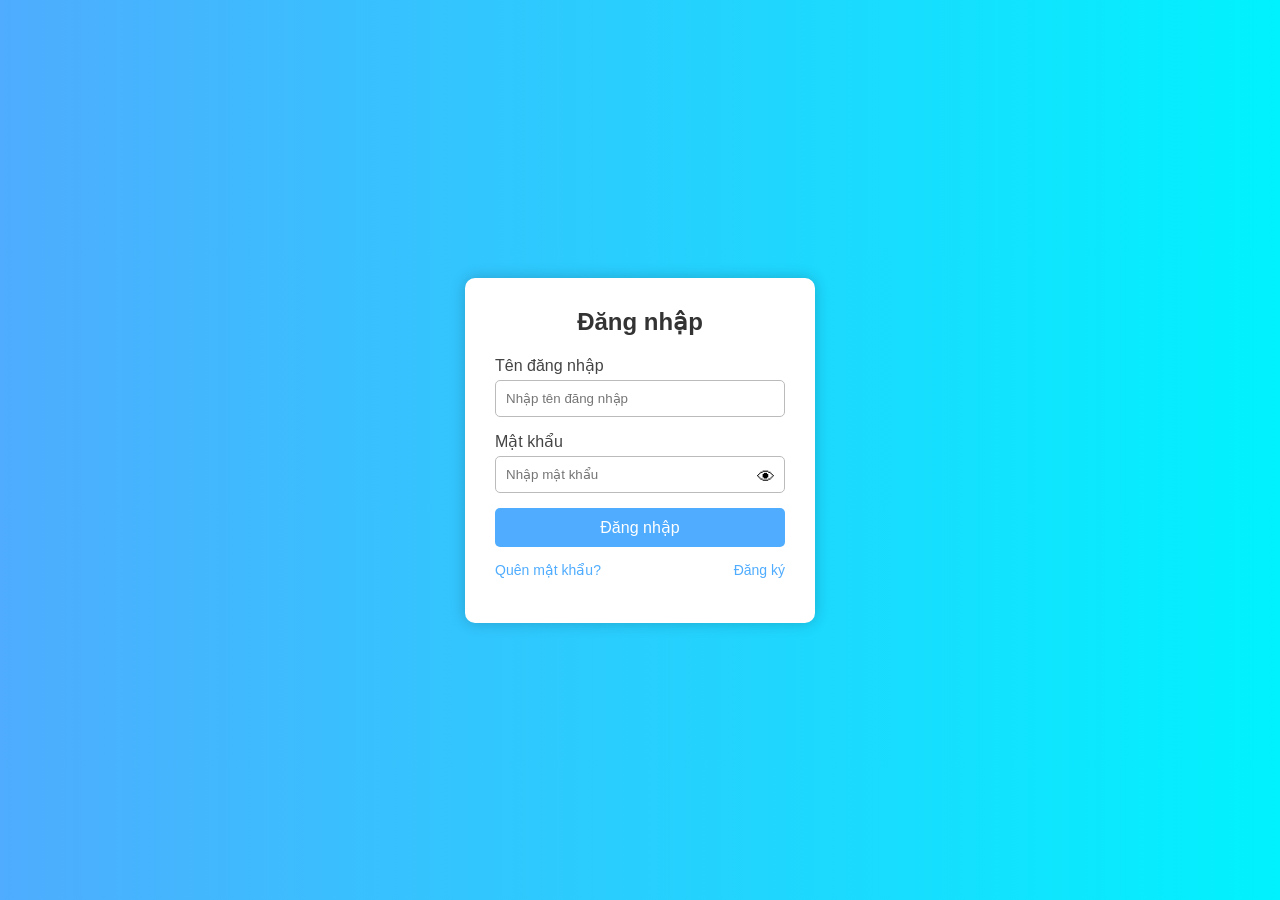
<file: index.html>
<!DOCTYPE html>
<html lang="vi">
<head>
  <meta charset="UTF-8" />
  <meta name="viewport" content="width=device-width, initial-scale=1.0" />
  <title>Quản lý bánh ngọt</title>
  <link rel="stylesheet" href="style.css" />
</head>
<body>
  <div id="falling"></div>
  <div class="topbar">
    <div class="top-inner">
      <div class="brand">
        <div class="logo">🍰</div>
        <h1>Quản Lý Bánh Ngọt</h1>
      </div>
      <div class="actions">
        <input type="text" id="search" placeholder="Tìm kiếm bánh...">
        <select id="categoryFilter"></select>
        <select id="perPage">
          <option value="6">6 / trang</option>
          <option value="12" selected>12 / trang</option>
          <option value="24">24 / trang</option>
        </select>
        <button class="btn ghost" id="btnMyCakes">Bánh của tôi 🍩</button>
        <button class="btn primary" id="btnNew">+ Thêm bánh</button>
        <button class="btn ghost" id="btnLogout">Đăng xuất</button>
      </div>
    </div>
  </div>

  <main class="container">
    <div id="alert" class="alert" hidden></div>
    <div class="panel">
      <div class="panel-head">
        <h2>Danh sách bánh</h2>
        <div class="muted" id="stats"></div>
      </div>
      <div id="grid" class="grid"></div>
      <div class="pager">
        <button id="prev" class="btn small ghost">← Trước</button>
        <span id="pageInfo"></span>
        <button id="next" class="btn small ghost">Sau →</button>
      </div>
    </div>
  </main>

  <!-- Template card -->
  <template id="cardTpl">
    <div class="card">
      <div class="card-media"><img class="thumb" src="" alt="cake"></div>
      <div class="card-body">
        <h3 class="title"></h3>
        <div class="meta">
          <span class="cat"></span>
          <span class="price"></span>
        </div>
        <p class="desc"></p>
      </div>
      <div class="card-actions">
        <button class="btn small edit">Sửa</button>
        <button class="btn small delete">Xóa</button>
      </div>
    </div>
  </template>

  <!-- Modal -->
  <div id="modal" class="modal" aria-hidden="true">
    <div class="dialog">
      <div class="dialog-head">
        <h2 id="modalTitle">Tạo bánh mới</h2>
        <button id="closeModal" class="close">✕</button>
      </div>
      <form id="form" class="dialog-body">
        <input type="hidden" id="cakeId">
        <label>Tên bánh</label>
        <input type="text" id="name" required>
        <label>Link ảnh (URL)</label>
        <input type="text" id="image" placeholder="https://...">
        <div class="row">
          <div style="flex:1">
            <label>Giá (VNĐ)</label>
            <input type="number" id="price">
          </div>
          <div style="flex:1">
            <label>Số lượng</label>
            <input type="number" id="stock">
          </div>
        </div>
        <label>Danh mục</label>
        <input type="text" id="category" placeholder="Bánh kem, Bánh Tết...">
        <label>Mô tả</label>
        <textarea id="description" rows="3"></textarea>
        <div class="form-actions">
          <button type="submit" class="btn">Lưu</button>
          <button type="button" class="btn" id="cancel">Hủy</button>
        </div>
      </form>
    </div>
  </div>

  <script src="app.js"></script>
</body>
</html>
</file>
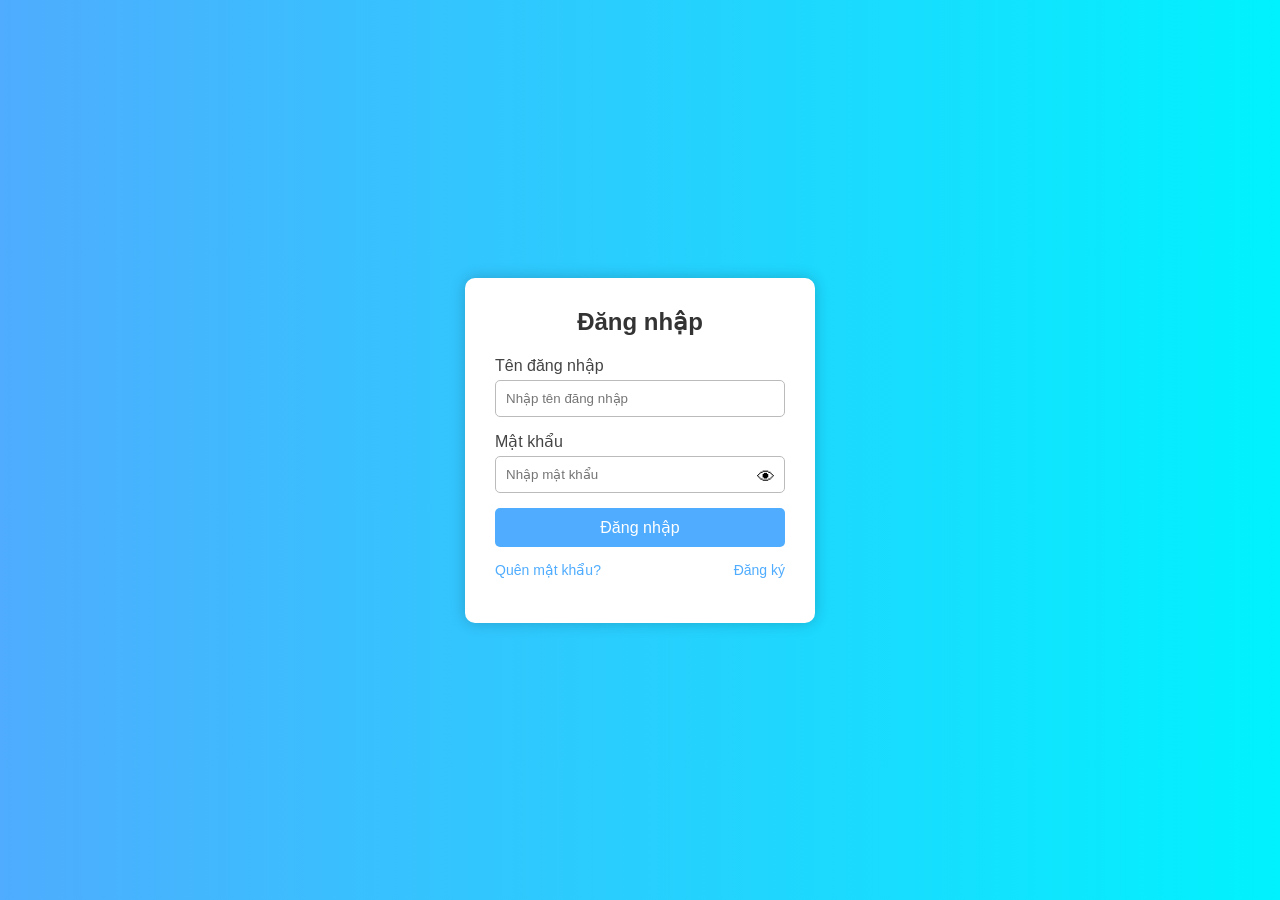
<file: login.html>
<!DOCTYPE html>
<html lang="vi">
<head>
  <meta charset="UTF-8" />
  <meta name="viewport" content="width=device-width, initial-scale=1.0" />
  <title>Đăng nhập</title>
  <link rel="stylesheet" href="login.css" />
</head>
<body>
  <div class="login-container">
    <h2>Đăng nhập</h2>
    <form id="loginForm">
      <!-- Tên đăng nhập -->
      <div class="input-group">
        <label for="username">Tên đăng nhập</label>
        <input type="text" id="username" placeholder="Nhập tên đăng nhập" required />
      </div>

      <!-- Mật khẩu -->
      <div class="input-group password-group">
        <label for="password">Mật khẩu</label>
        <input type="password" id="password" placeholder="Nhập mật khẩu" required />
        <span class="toggle-password" id="togglePassword">👁</span>
      </div>

      <button type="submit">Đăng nhập</button>
    </form>

    <!-- Quên mật khẩu / Đăng ký -->
    <div class="links">
      <a href="forgot.html" class="forgot-link">Quên mật khẩu?</a>
      <a href="register.html" class="register-link">Đăng ký</a>
    </div>

    <p id="message"></p>
  </div>

  <script src="login.js"></script>
</body>
</html>
</file>
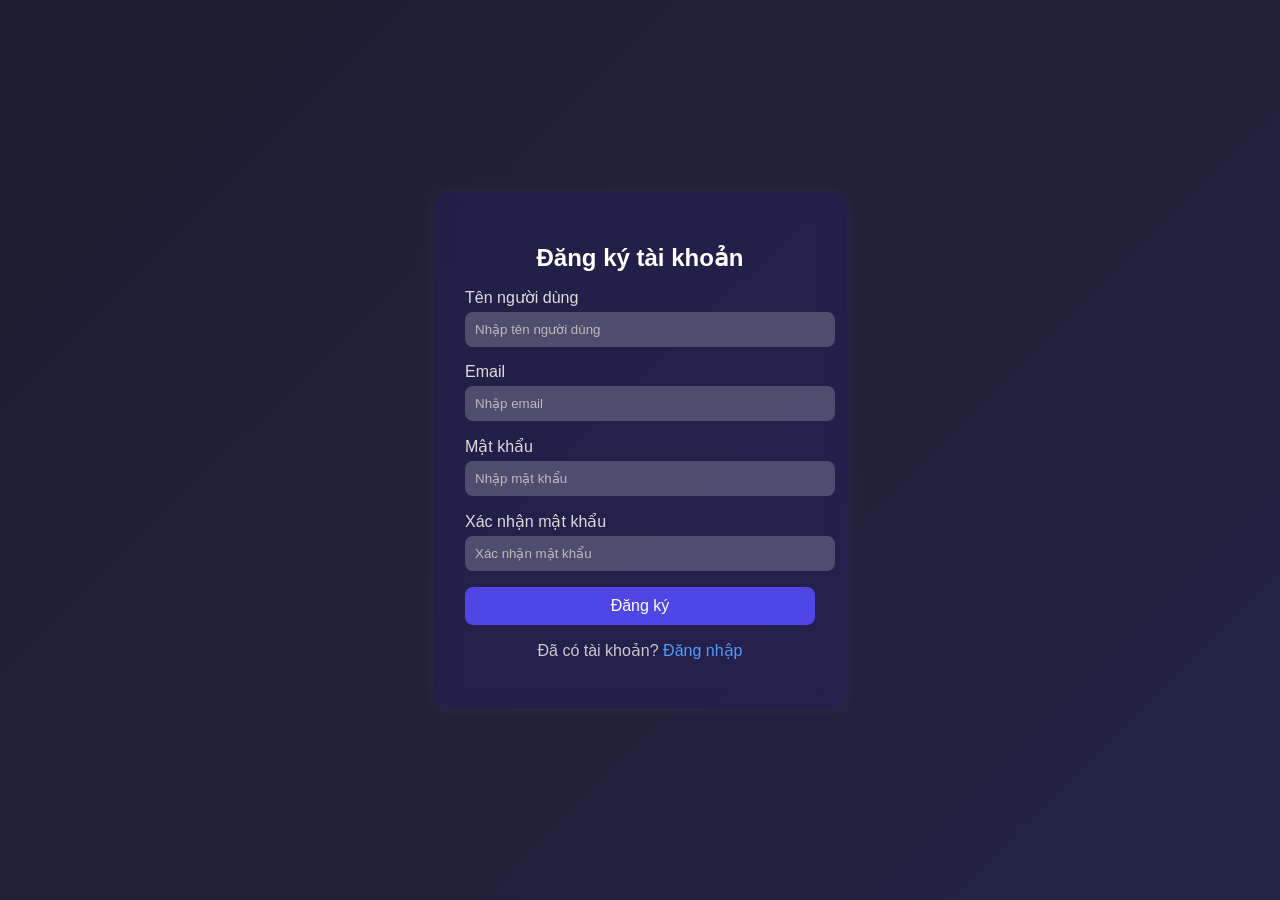
<file: register.html>
<!DOCTYPE html>
<html lang="vi">
<head>
  <meta charset="UTF-8" />
  <meta name="viewport" content="width=device-width, initial-scale=1.0" />
  <title>Đăng ký tài khoản</title>
  <link rel="stylesheet" href="register.css" />
</head>
<body>
  <div class="background">
    <!-- Bong bóng -->
    <div class="bubbles">
      <span></span>
      <span></span>
      <span></span>
      <span></span>
      <span></span>
      <span></span>
      <span></span>
      <span></span>
      <span></span>
      <span></span>
    </div>
  </div>

  <div class="register-container">
    <h2>Đăng ký tài khoản</h2>
    <form id="registerForm">
      <div class="form-group">
        <label for="username">Tên người dùng</label>
        <input type="text" id="username" placeholder="Nhập tên người dùng" required />
      </div>

      <div class="form-group">
        <label for="email">Email</label>
        <input type="email" id="email" placeholder="Nhập email" required />
      </div>

      <div class="form-group">
        <label for="password">Mật khẩu</label>
        <input type="password" id="password" placeholder="Nhập mật khẩu" required />
      </div>

      <div class="form-group">
        <label for="confirmPassword">Xác nhận mật khẩu</label>
        <input type="password" id="confirmPassword" placeholder="Xác nhận mật khẩu" required />
      </div>

      <button type="submit" class="btn">Đăng ký</button>
    </form>

    <p class="switch">
      Đã có tài khoản?
      <a href="login.html">Đăng nhập</a>
    </p>
  </div>

  <script src="register.js"></script>
</body>
</html>
</file>
<file: style.css>
:root{
  --bg1: #0d1117;
  --panel: linear-gradient(180deg,#071021 0%, #081523 60%);
  --accent1: #ff4b2b; /* đỏ */
  --accent2: #ffd166; /* vàng */
  --glass: rgba(255,255,255,0.03);
  --muted: #cbd5e1;
  --radius: 14px;
  --card-bg: rgba(255,255,255,0.03);
}

/* Reset */
*{box-sizing:border-box}
html,body{height:100%}
body{
  margin:0; font-family:Inter, "Segoe UI", Roboto, "Helvetica Neue", Arial;
  background: linear-gradient(180deg,#06070a 0%, #071328 60%);
  color: #f7f7f7;
  -webkit-font-smoothing:antialiased; -moz-osx-font-smoothing:grayscale;
}

/* topbar */
.topbar{
  background: linear-gradient(90deg, #ff416c, #ff4b2b);
  padding:18px 0;
  box-shadow:0 8px 30px rgba(0,0,0,0.5);
  border-bottom: 4px solid rgba(255,215,0,0.12);
  position:relative;
}
.top-inner{
  max-width:1200px; margin:0 auto; padding:0 20px;
  display:flex; align-items:center; justify-content:space-between;
}
.brand{display:flex; align-items:center; gap:12px}
.logo{width:56px;height:56px;border-radius:12px;background:linear-gradient(45deg,#fff2d6, #ffd166); display:flex; align-items:center; justify-content:center; font-size:22px; color:#ff416c; box-shadow:0 6px 18px rgba(255,65,108,0.12)}
.brand h1{margin:0; font-size:20px; letter-spacing:0.6px; color:#fff}
.subtitle{margin:0;font-size:12px;color:rgba(255,255,255,0.9)}

.actions{display:flex; align-items:center; gap:10px}
.actions input, .actions select{
  background:rgba(255,255,255,0.06); border:1px solid rgba(255,255,255,0.06); padding:10px 12px; border-radius:10px; color:var(--bg1);
  min-width:180px;
}
.actions input::placeholder{color:rgba(0,0,0,0.45)}
.btn{border:none; padding:8px 12px; border-radius:10px; cursor:pointer; font-weight:600}
.btn.primary{background:linear-gradient(90deg,var(--accent1), #ff7b4a); color:white; box-shadow:0 8px 20px rgba(255,75,43,0.18)}
.btn.ghost{background:transparent; color:white; border:1px solid rgba(255,255,255,0.08)}

/* falling decorative area */
#falling{position:fixed; inset:0; pointer-events:none; z-index:1}

/* main container */
.container{max-width:1200px;margin:36px auto;padding:0 20px; z-index:2; position:relative}
.panel{background:var(--panel); padding:20px; border-radius:var(--radius); box-shadow: 0 20px 80px rgba(2,6,23,0.6); border:1px solid rgba(255,255,255,0.02)}
.panel-head{display:flex; justify-content:space-between; align-items:center; margin-bottom:10px}
.panel h2{margin:0;font-size:20px}
.muted{color:var(--muted)}

/* grid */
.grid{display:grid; grid-template-columns:repeat(auto-fill,minmax(240px,1fr)); gap:18px; margin-top:12px}
.card{background:var(--card-bg); border-radius:12px; padding:12px; display:flex; flex-direction:column; align-items:stretch; box-shadow: 0 6px 18px rgba(1,6,20,0.6); border:1px solid rgba(255,255,255,0.02)}
.card-media{height:150px; overflow:hidden; border-radius:10px; background:linear-gradient(180deg, rgba(255,255,255,0.02), transparent); display:flex; align-items:center; justify-content:center}
.card-media img{width:100%; height:100%; object-fit:cover}
.card-body{padding:10px 6px; flex:1}
.title{margin:0 0 6px 0; font-size:16px; color:#ffd166}
.meta{display:flex; justify-content:space-between; gap:8px; margin-bottom:6px; color:var(--muted); font-size:13px}
.desc{color:#e6edf2; font-size:13px; min-height:36px}

/* actions */
.card-actions{display:flex; gap:8px; justify-content:flex-end; margin-top:10px}
.btn.small{padding:6px 8px; border-radius:8px; font-size:13px}
.btn.small.edit{background:linear-gradient(90deg,#ffd166,#ffb347); color:#111}
.btn.small.delete{background:linear-gradient(90deg,#ff6b6b,#ff4b2b); color:white}

/* pager */
.pager{display:flex; justify-content:center; gap:10px; margin-top:18px; align-items:center}
#pageInfo{color:var(--muted)}

/* alert */
.alert{padding:12px;border-radius:10px;margin:8px 0;color:#062813;background:linear-gradient(90deg,#a7f3d0,#34d399);}

/* modal */
.modal{position:fixed; inset:0; display:flex; align-items:center; justify-content:center; background:rgba(2,6,23,0.6); z-index:40}
.modal[aria-hidden="true"]{display:none}
.dialog{width:100%; max-width:720px; background:linear-gradient(180deg,#071025,#061422); border-radius:12px; overflow:hidden; border:1px solid rgba(255,255,255,0.03)}
.dialog-head{display:flex; justify-content:space-between; align-items:center; padding:12px 16px; border-bottom:1px solid rgba(255,255,255,0.03)}
.dialog-body{padding:14px 16px; display:grid; gap:10px}
.dialog-body label{display:block; color:var(--muted); font-size:13px}
.dialog-body input, .dialog-body textarea{width:100%; padding:10px; border-radius:8px; border:1px solid rgba(255,255,255,0.04); background:transparent; color:#e6eef8}
.row{display:flex; gap:10px}
.form-actions{display:flex; justify-content:flex-end; gap:8px; margin-top:6px}
.close{background:transparent;border:none;color:var(--muted);cursor:pointer;font-size:18px}

/* responsive */
@media (max-width:900px){
  .actions{flex-direction:column; align-items:stretch}
  .row{flex-direction:column}
}

/* decorative: floating lanterns/flowers */
@keyframes floatDown {
  0% { transform: translateY(-20vh) rotate(0deg); opacity:0; }
  10% { opacity:1 }
  100% { transform: translateY(110vh) rotate(360deg); opacity:0.6; }
}
.falling-item{
  position:fixed; top:-10vh; pointer-events:none; z-index:0;
  animation: floatDown linear infinite;
  mix-blend-mode:screen;
  filter: drop-shadow(0 6px 14px rgba(255,140,0,0.12));
}
/* Làm sáng hộp thoại (modal) để dễ nhìn hơn */
.dialog {
  background: linear-gradient(180deg, #fefcfb 0%, #fff6e8 100%) !important;
  color: #222 !important;
  box-shadow: 0 10px 40px rgba(0,0,0,0.6);
}

/* Chữ tiêu đề và nhãn giữ phong cách Tết */
.dialog-head h2, .dialog-body label {
  color: #deece4 !important; /* đỏ Tết */
  font-weight: 600;
}

/* Ô nhập liệu sáng, rõ khung */
.dialog-body input,
.dialog-body textarea {
  background-color: #ffffff !important;
  color: #222 !important;
  border: 1px solid #ffd166 !important; /* viền vàng Tết */
  box-shadow: inset 0 1px 4px rgba(0,0,0,0.1);
  transition: all 0.2s ease;
}

.dialog-body input:focus,
.dialog-body textarea:focus {
  outline: none;
  border-color: #ff4b2b !important; /* viền đỏ khi focus */
  box-shadow: 0 0 6px rgba(20, 110, 207, 0.3);
}

/* Nút lưu và hủy nổi bật */
.form-actions .btn {
  font-weight: 600;
  border-radius: 10px;
}

.form-actions .btn:first-child {
  background: linear-gradient(90deg, #ff4b2b, #ff7b4a);
  color: #fff;
}

.form-actions .btn:last-child {
  background: #f5f5f5;
  color: #222;
  border: 1px solid #ddd;
}
</file>
<file: login.css>
/* Cài đặt cơ bản */
* {
    margin: 0;
    padding: 0;
    box-sizing: border-box;
  }
  
  body {
    font-family: "Segoe UI", Tahoma, Geneva, Verdana, sans-serif;
    background: linear-gradient(to right, #4facfe, #00f2fe);
    display: flex;
    justify-content: center;
    align-items: center;
    height: 100vh;
  }
  
  /* Khung đăng nhập */
  .login-container {
    background: white;
    padding: 30px;
    width: 350px;
    border-radius: 10px;
    box-shadow: 0px 0px 15px rgba(0,0,0,0.2);
  }
  
  .login-container h2 {
    text-align: center;
    margin-bottom: 20px;
    color: #333;
  }
  
  .input-group {
    margin-bottom: 15px;
    position: relative;
  }
  
  .input-group label {
    display: block;
    margin-bottom: 5px;
    color: #444;
    font-weight: 500;
  }
  
  .input-group input {
    width: 100%;
    padding: 10px;
    border: 1px solid #bbb;
    border-radius: 5px;
    outline: none;
    transition: border-color 0.2s;
  }
  
  .input-group input:focus {
    border-color: #4facfe;
  }
  
  /* 👁 icon hiện mật khẩu */
  .password-group {
    position: relative;
  }
  
  .toggle-password {
    position: absolute;
    top: 35px;
    right: 10px;
    cursor: pointer;
    user-select: none;
    font-size: 18px;
  }
  
  /* Nút đăng nhập */
  button {
    width: 100%;
    padding: 10px;
    background-color: #4facfe;
    border: none;
    color: white;
    font-size: 16px;
    border-radius: 5px;
    cursor: pointer;
    transition: 0.2s;
  }
  
  button:hover {
    background-color: #0084ff;
  }
  
  /* Liên kết quên mật khẩu & đăng ký */
  .links {
    display: flex;
    justify-content: space-between;
    margin-top: 15px;
  }
  
  .links a {
    color: #4facfe;
    text-decoration: none;
    font-size: 14px;
    transition: color 0.2s;
  }
  
  .links a:hover {
    color: #0084ff;
    text-decoration: underline;
  }
  
  /* Thông báo */
  #message {
    margin-top: 15px;
    text-align: center;
    font-weight: bold;
  }
  
  #message.success {
    color: green;
  }
  
  #message.error {
    color: red;
  }
</file>
<file: register.css>
/* Nền & bong bóng */
body {
    margin: 0;
    font-family: "Segoe UI", Tahoma, sans-serif;
    display: flex;
    justify-content: center;
    align-items: center;
    height: 100vh;
    background: linear-gradient(135deg, #1e1e2f, #232344);
    overflow: hidden;
  }
  
  .background {
    position: absolute;
    inset: 0;
    overflow: hidden;
    z-index: 0;
  }
  
  .bubbles span {
    position: absolute;
    bottom: -50px;
    background: rgba(255, 255, 255, 0.15);
    border-radius: 50%;
    animation: bubble 12s infinite ease-in;
  }
  
  .bubbles span:nth-child(1) { left: 10%; width: 40px; height: 40px; animation-delay: 0s; }
  .bubbles span:nth-child(2) { left: 20%; width: 25px; height: 25px; animation-delay: 2s; }
  .bubbles span:nth-child(3) { left: 35%; width: 50px; height: 50px; animation-delay: 4s; }
  .bubbles span:nth-child(4) { left: 50%; width: 20px; height: 20px; animation-delay: 6s; }
  .bubbles span:nth-child(5) { left: 65%; width: 35px; height: 35px; animation-delay: 1s; }
  .bubbles span:nth-child(6) { left: 75%; width: 45px; height: 45px; animation-delay: 3s; }
  .bubbles span:nth-child(7) { left: 85%; width: 30px; height: 30px; animation-delay: 5s; }
  .bubbles span:nth-child(8) { left: 95%; width: 40px; height: 40px; animation-delay: 7s; }
  .bubbles span:nth-child(9) { left: 5%; width: 30px; height: 30px; animation-delay: 9s; }
  .bubbles span:nth-child(10){ left: 55%; width: 20px; height: 20px; animation-delay: 11s; }
  
  @keyframes bubble {
    0% { transform: translateY(0) scale(1); opacity: 0.6; }
    50% { opacity: 1; }
    100% { transform: translateY(-100vh) scale(1.2); opacity: 0; }
  }
  
  /* Form */
  .register-container {
    position: relative;
    z-index: 1;
    background: rgba(73, 33, 218, 0.1);
    padding: 2rem;
    border-radius: 15px;
    width: 350px;
    backdrop-filter: blur(10px);
    box-shadow: 0 0 20px rgba(255, 255, 255, 0.05);
  }
  
  .register-container h2 {
    text-align: center;
    color: #fff;
    margin-bottom: 1rem;
  }
  
  .form-group {
    margin-bottom: 1rem;
  }
  
  .form-group label {
    display: block;
    color: #ddd;
    margin-bottom: 5px;
  }
  
  .form-group input {
    width: 100%;
    padding: 10px;
    border: none;
    border-radius: 8px;
    background: rgba(255, 255, 255, 0.2);
    color: #fff;
    outline: none;
  }
  
  .form-group input::placeholder {
    color: #bbb;
  }
  
  .btn {
    width: 100%;
    padding: 10px;
    background: #4f46e5;
    border: none;
    color: white;
    font-size: 16px;
    border-radius: 8px;
    cursor: pointer;
    transition: background 0.3s;
  }
  
  .btn:hover {
    background: #3730a3;
  }
  
  .switch {
    text-align: center;
    margin-top: 1rem;
    color: #ccc;
  }
  
  .switch a {
    color: #4f9cff;
    text-decoration: none;
  }
  
  .switch a:hover {
    text-decoration: underline;
  }
</file>
